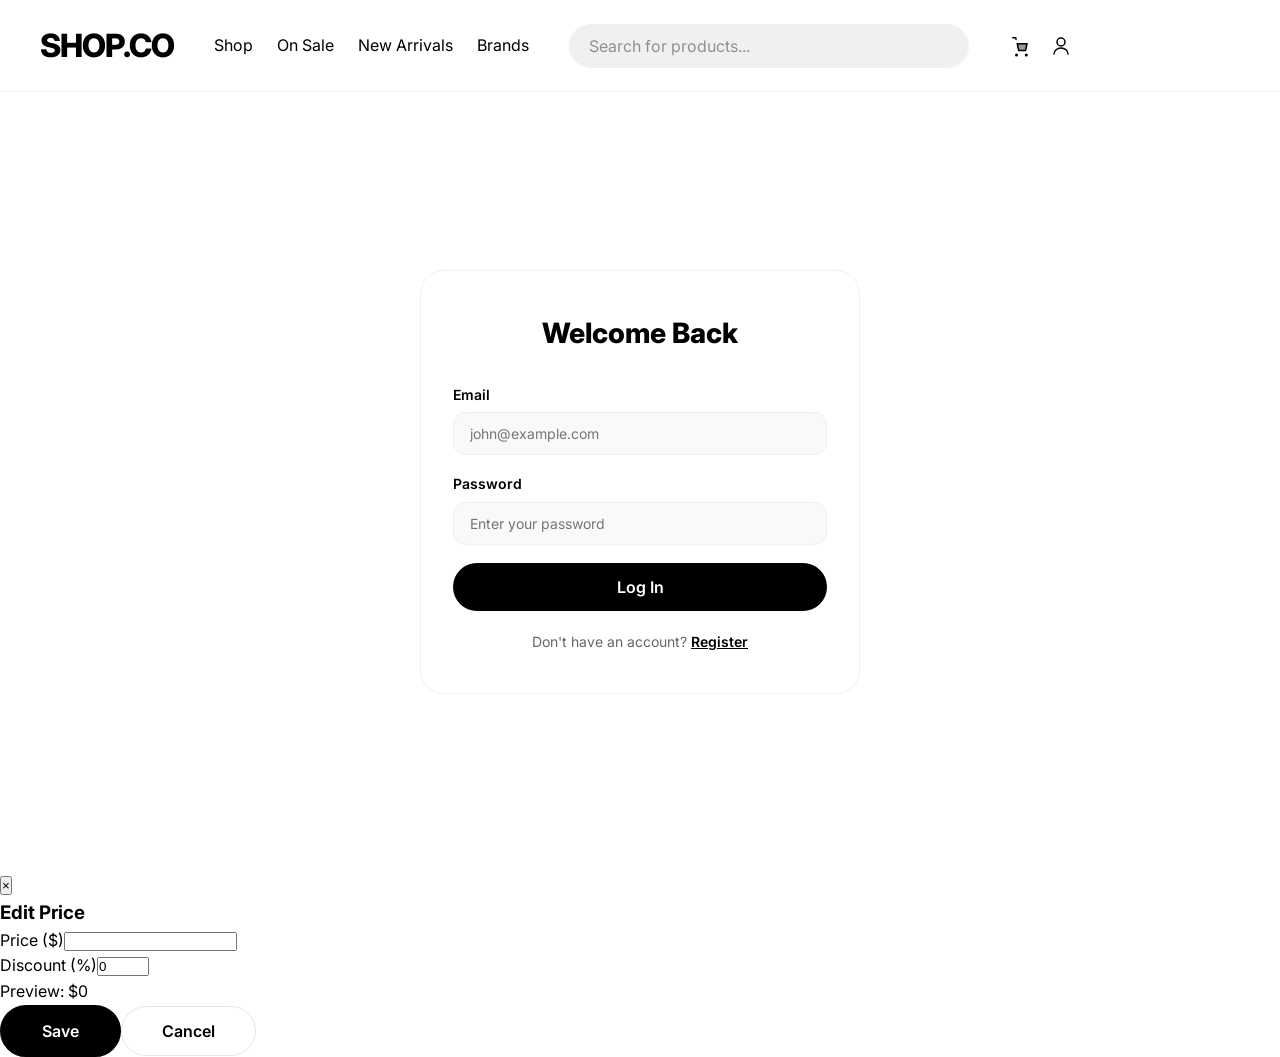
<file: account.html>
<!DOCTYPE html>
<html lang="en">
<head>
    <meta charset="UTF-8">
    <meta name="viewport" content="width=device-width, initial-scale=1.0">
    <title>My Account - Shop.co</title>
    <link rel="stylesheet" href="styles.css">
</head>
<body>
    <header class="header">
        <div class="header__inner">
            <button class="mobile-menu-btn">&#9776;</button>
            <a href="index.html" class="header__logo">SHOP.CO</a>
            <nav class="header__nav">
                <ul>
                    <li><a href="catalog.html">Shop</a></li>
                    <li><a href="#">On Sale</a></li>
                    <li><a href="#">New Arrivals</a></li>
                    <li><a href="#">Brands</a></li>
                </ul>
            </nav>
            <div class="header__search">
                <input type="text" placeholder="Search for products...">
            </div>
            <div class="header__icons">
                <a href="cart.html" class="cart-icon">
                    <svg width="24" height="24" viewBox="0 0 24 24" fill="none">
                        <path d="M7.5 21.75C7.91421 21.75 8.25 21.4142 8.25 21C8.25 20.5858 7.91421 20.25 7.5 20.25C7.08579 20.25 6.75 20.5858 6.75 21C6.75 21.4142 7.08579 21.75 7.5 21.75Z" stroke="black" stroke-width="1.5" stroke-linecap="round" stroke-linejoin="round"/>
                        <path d="M17.25 21.75C17.6642 21.75 18 21.4142 18 21C18 20.5858 17.6642 20.25 17.25 20.25C16.8358 20.25 16.5 20.5858 16.5 21C16.5 21.4142 16.8358 21.75 17.25 21.75Z" stroke="black" stroke-width="1.5" stroke-linecap="round" stroke-linejoin="round"/>
                        <path d="M3.75 3.75H6.75L7.05 5.25M8.25 9.75L9.75 16.5H16.5L18 9.75H8.25Z" stroke="black" stroke-width="1.5" stroke-linecap="round" stroke-linejoin="round"/>
                        <path d="M7.05 5.25L8.25 9.75H18L16.5 16.5H9.75L7.05 5.25Z" fill="black" fill-opacity="0.4"/>
                    </svg>
                    <span class="cart-badge">0</span>
                </a>
                <a href="account.html" class="user-icon">
                    <svg width="24" height="24" viewBox="0 0 24 24" fill="none">
                        <circle cx="12" cy="8" r="4" stroke="black" stroke-width="1.5"/>
                        <path d="M5 20C5 16.6863 8.13401 14 12 14C15.866 14 19 16.6863 19 20" stroke="black" stroke-width="1.5" stroke-linecap="round"/>
                    </svg>
                </a>
            </div>
        </div>
    </header>

    <main class="account-page">
        <div class="account-box">
            <div class="account-header">
                <h1>My Account</h1>
                <button class="auth-btn auth-btn--logout" id="logout-btn">Log Out</button>
            </div>
            <div class="account-info" id="account-info">
                <div class="account-avatar">
                    <svg width="48" height="48" viewBox="0 0 24 24" fill="none">
                        <circle cx="12" cy="8" r="4" stroke="white" stroke-width="1.5"/>
                        <path d="M5 20C5 16.6863 8.13401 14 12 14C15.866 14 19 16.6863 19 20" stroke="white" stroke-width="1.5" stroke-linecap="round"/>
                    </svg>
                </div>
                <div class="account-details">
                    <div class="account-field">
                        <label>Full Name</label>
                        <span id="acc-name"></span>
                    </div>
                    <div class="account-field">
                        <label>Email</label>
                        <span id="acc-email"></span>
                        <button class="account-edit-btn" data-field="email">Edit</button>
                    </div>
                    <div class="account-field">
                        <label>Phone</label>
                        <span id="acc-phone"></span>
                        <button class="account-edit-btn" data-field="phone">Edit</button>
                    </div>
                    <div class="account-field">
                        <label>Password</label>
                        <span id="acc-password">••••••</span>
                        <button class="account-edit-btn" data-field="password">Edit</button>
                    </div>
                </div>
            </div>
            <div class="account-edit-form" id="account-edit-form" style="display:none;">
                <h3 id="edit-title">Edit</h3>
                <form id="edit-form">
                    <div class="auth-field" id="edit-old-password-field" style="display:none;">
                        <label>Old Password</label>
                        <input type="password" id="edit-old-password" placeholder="Enter current password">
                    </div>
                    <div class="auth-field">
                        <label id="edit-label"></label>
                        <input type="text" id="edit-input" required>
                    </div>
                    <div class="auth-error" id="edit-error"></div>
                    <div class="edit-actions">
                        <button type="submit" class="auth-btn">Save</button>
                        <button type="button" class="auth-btn auth-btn--cancel" id="edit-cancel">Cancel</button>
                    </div>
                </form>
            </div>
        </div>
    </main>

    <script src="js/main.js"></script>
    <script src="js/auth.js"></script>
</body>
</html>
</file>
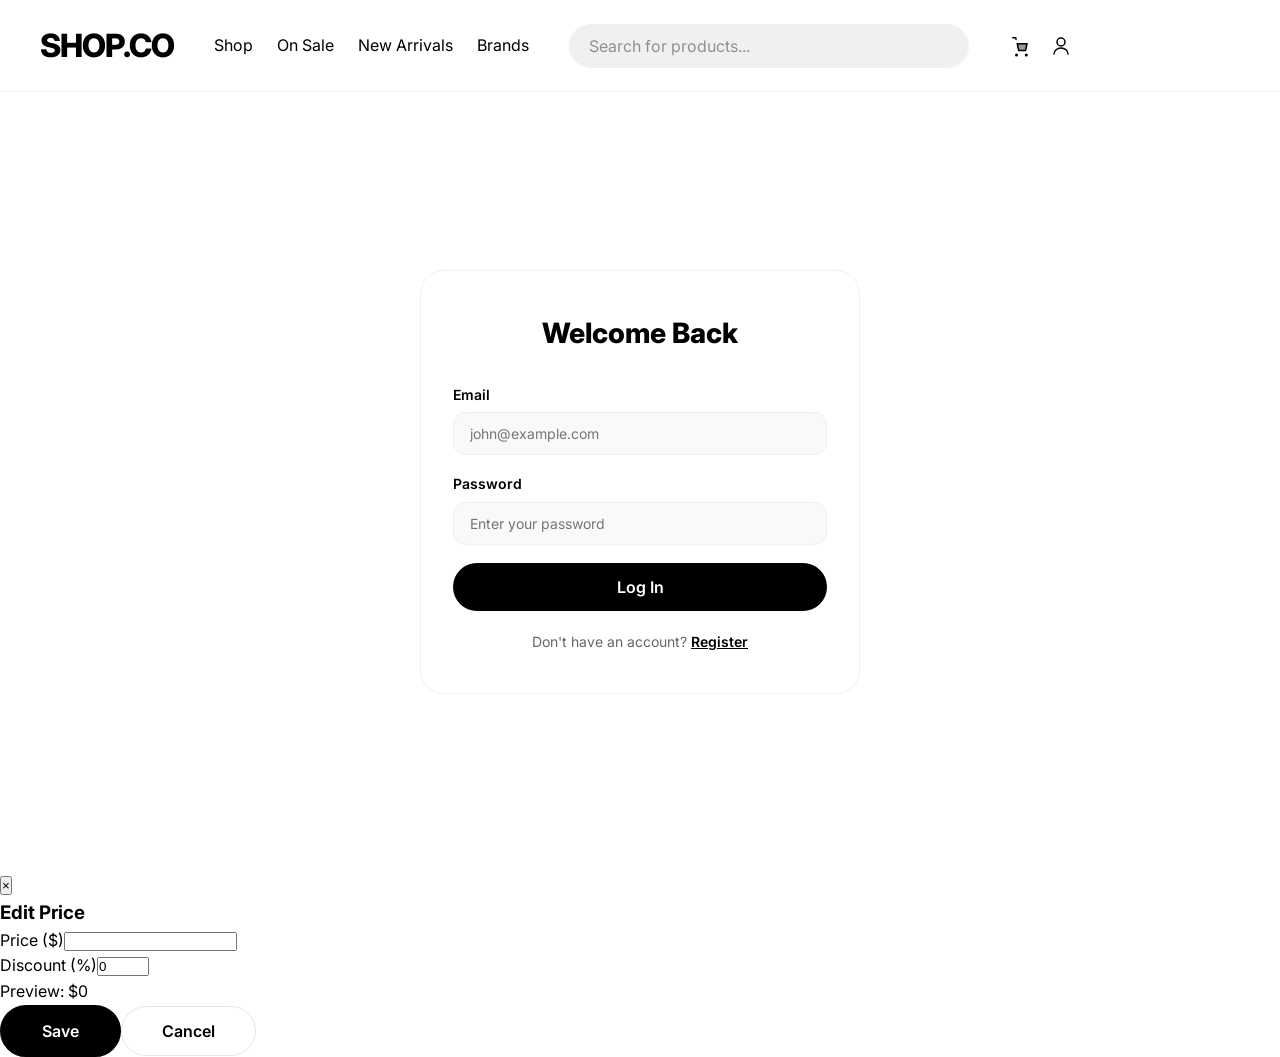
<file: login.html>
<!DOCTYPE html>
<html lang="en">
<head>
    <meta charset="UTF-8">
    <meta name="viewport" content="width=device-width, initial-scale=1.0">
    <title>Log In - Shop.co</title>
    <link rel="stylesheet" href="styles.css">
</head>
<body>
    <header class="header">
        <div class="header__inner">
            <button class="mobile-menu-btn">&#9776;</button>
            <a href="index.html" class="header__logo">SHOP.CO</a>
            <nav class="header__nav">
                <ul>
                    <li><a href="catalog.html">Shop</a></li>
                    <li><a href="#">On Sale</a></li>
                    <li><a href="#">New Arrivals</a></li>
                    <li><a href="#">Brands</a></li>
                </ul>
            </nav>
            <div class="header__search">
                <input type="text" placeholder="Search for products...">
            </div>
            <div class="header__icons">
                <a href="cart.html" class="cart-icon">
                    <svg width="24" height="24" viewBox="0 0 24 24" fill="none">
                        <path d="M7.5 21.75C7.91421 21.75 8.25 21.4142 8.25 21C8.25 20.5858 7.91421 20.25 7.5 20.25C7.08579 20.25 6.75 20.5858 6.75 21C6.75 21.4142 7.08579 21.75 7.5 21.75Z" stroke="black" stroke-width="1.5" stroke-linecap="round" stroke-linejoin="round"/>
                        <path d="M17.25 21.75C17.6642 21.75 18 21.4142 18 21C18 20.5858 17.6642 20.25 17.25 20.25C16.8358 20.25 16.5 20.5858 16.5 21C16.5 21.4142 16.8358 21.75 17.25 21.75Z" stroke="black" stroke-width="1.5" stroke-linecap="round" stroke-linejoin="round"/>
                        <path d="M3.75 3.75H6.75L7.05 5.25M8.25 9.75L9.75 16.5H16.5L18 9.75H8.25Z" stroke="black" stroke-width="1.5" stroke-linecap="round" stroke-linejoin="round"/>
                        <path d="M7.05 5.25L8.25 9.75H18L16.5 16.5H9.75L7.05 5.25Z" fill="black" fill-opacity="0.4"/>
                    </svg>
                    <span class="cart-badge">0</span>
                </a>
                <a href="account.html" class="user-icon">
                    <svg width="24" height="24" viewBox="0 0 24 24" fill="none">
                        <circle cx="12" cy="8" r="4" stroke="black" stroke-width="1.5"/>
                        <path d="M5 20C5 16.6863 8.13401 14 12 14C15.866 14 19 16.6863 19 20" stroke="black" stroke-width="1.5" stroke-linecap="round"/>
                    </svg>
                </a>
            </div>
        </div>
    </header>

    <main class="auth-page">
        <div class="auth-box">
            <h1>Welcome Back</h1>
            <form id="login-form">
                <div class="auth-field">
                    <label for="login-email">Email</label>
                    <input type="email" id="login-email" placeholder="john@example.com" required>
                </div>
                <div class="auth-field">
                    <label for="login-password">Password</label>
                    <input type="password" id="login-password" placeholder="Enter your password" required>
                </div>
                <div class="auth-error" id="login-error"></div>
                <button type="submit" class="auth-btn">Log In</button>
            </form>
            <p class="auth-link">Don't have an account? <a href="register.html">Register</a></p>
        </div>
    </main>

    <script src="js/main.js"></script>
    <script src="js/auth.js"></script>
</body>
</html>
</file>
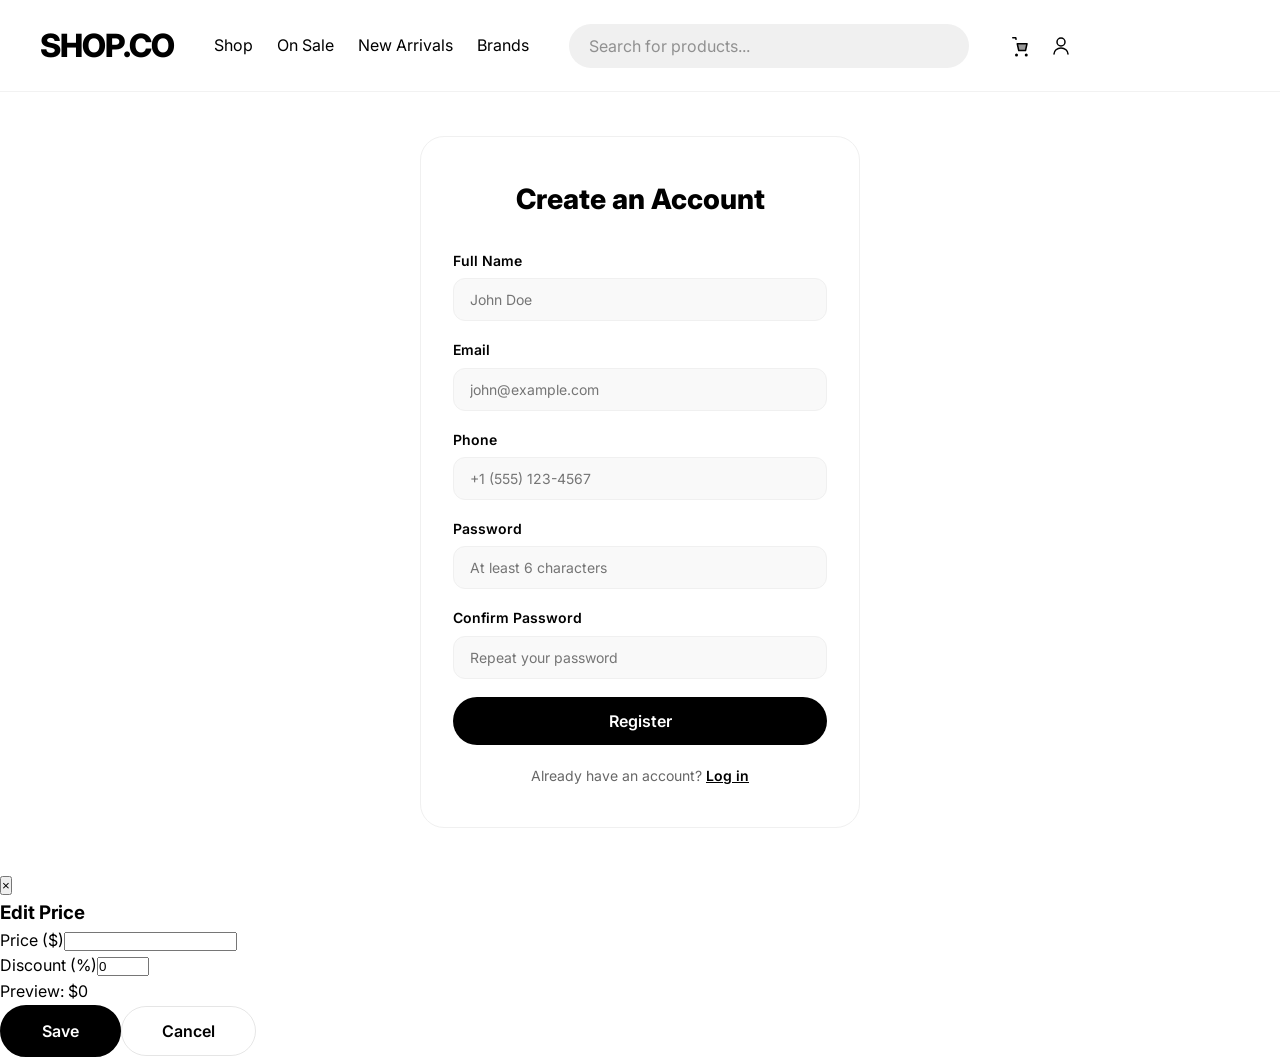
<file: register.html>
<!DOCTYPE html>
<html lang="en">
<head>
    <meta charset="UTF-8">
    <meta name="viewport" content="width=device-width, initial-scale=1.0">
    <title>Register - Shop.co</title>
    <link rel="stylesheet" href="styles.css">
</head>
<body>
    <header class="header">
        <div class="header__inner">
            <button class="mobile-menu-btn">&#9776;</button>
            <a href="index.html" class="header__logo">SHOP.CO</a>
            <nav class="header__nav">
                <ul>
                    <li><a href="catalog.html">Shop</a></li>
                    <li><a href="#">On Sale</a></li>
                    <li><a href="#">New Arrivals</a></li>
                    <li><a href="#">Brands</a></li>
                </ul>
            </nav>
            <div class="header__search">
                <input type="text" placeholder="Search for products...">
            </div>
            <div class="header__icons">
                <a href="cart.html" class="cart-icon">
                    <svg width="24" height="24" viewBox="0 0 24 24" fill="none">
                        <path d="M7.5 21.75C7.91421 21.75 8.25 21.4142 8.25 21C8.25 20.5858 7.91421 20.25 7.5 20.25C7.08579 20.25 6.75 20.5858 6.75 21C6.75 21.4142 7.08579 21.75 7.5 21.75Z" stroke="black" stroke-width="1.5" stroke-linecap="round" stroke-linejoin="round"/>
                        <path d="M17.25 21.75C17.6642 21.75 18 21.4142 18 21C18 20.5858 17.6642 20.25 17.25 20.25C16.8358 20.25 16.5 20.5858 16.5 21C16.5 21.4142 16.8358 21.75 17.25 21.75Z" stroke="black" stroke-width="1.5" stroke-linecap="round" stroke-linejoin="round"/>
                        <path d="M3.75 3.75H6.75L7.05 5.25M8.25 9.75L9.75 16.5H16.5L18 9.75H8.25Z" stroke="black" stroke-width="1.5" stroke-linecap="round" stroke-linejoin="round"/>
                        <path d="M7.05 5.25L8.25 9.75H18L16.5 16.5H9.75L7.05 5.25Z" fill="black" fill-opacity="0.4"/>
                    </svg>
                    <span class="cart-badge">0</span>
                </a>
                <a href="account.html" class="user-icon">
                    <svg width="24" height="24" viewBox="0 0 24 24" fill="none">
                        <circle cx="12" cy="8" r="4" stroke="black" stroke-width="1.5"/>
                        <path d="M5 20C5 16.6863 8.13401 14 12 14C15.866 14 19 16.6863 19 20" stroke="black" stroke-width="1.5" stroke-linecap="round"/>
                    </svg>
                </a>
            </div>
        </div>
    </header>

    <main class="auth-page">
        <div class="auth-box">
            <h1>Create an Account</h1>
            <form id="register-form">
                <div class="auth-field">
                    <label for="reg-name">Full Name</label>
                    <input type="text" id="reg-name" placeholder="John Doe" required>
                </div>
                <div class="auth-field">
                    <label for="reg-email">Email</label>
                    <input type="email" id="reg-email" placeholder="john@example.com" required>
                </div>
                <div class="auth-field">
                    <label for="reg-phone">Phone</label>
                    <input type="tel" id="reg-phone" placeholder="+1 (555) 123-4567" required>
                </div>
                <div class="auth-field">
                    <label for="reg-password">Password</label>
                    <input type="password" id="reg-password" placeholder="At least 6 characters" required minlength="6">
                </div>
                <div class="auth-field">
                    <label for="reg-confirm">Confirm Password</label>
                    <input type="password" id="reg-confirm" placeholder="Repeat your password" required>
                </div>
                <div class="auth-error" id="reg-error"></div>
                <button type="submit" class="auth-btn">Register</button>
            </form>
            <p class="auth-link">Already have an account? <a href="login.html">Log in</a></p>
        </div>
    </main>

    <script src="js/main.js"></script>
    <script src="js/auth.js"></script>
</body>
</html>
</file>
<file: styles.css>
@import url('https://fonts.googleapis.com/css2?family=Inter:wght@400;500;600;700;800&display=swap');

.modal-overlay {
    display: none;
    position: fixed;
    inset: 0;
    background: rgba(0,0,0,0.5);
    z-index: 9999;
    justify-content: center;
    align-items: center;
    overflow-y: auto;
    padding: 20px;
}
.modal-overlay--open {
    display: flex;
}
.modal {
    background: #fff;
    border-radius: 24px;
    max-width: 1000px;
    width: 100%;
    max-height: 90vh;
    overflow-y: auto;
    padding: 32px;
    position: relative;
}
.modal__close {
    position: absolute;
    top: 16px;
    right: 16px;
    width: 36px;
    height: 36px;
    border-radius: 50%;
    border: none;
    background: #F0F0F0;
    font-size: 20px;
    cursor: pointer;
    display: flex;
    align-items: center;
    justify-content: center;
    z-index: 10;
}
.modal__inner {
    display: flex;
    gap: 32px;
}
.modal__gallery {
    flex: 0 0 460px;
    display: flex;
    gap: 12px;
}
.modal__thumbs {
    display: flex;
    flex-direction: column;
    gap: 12px;
    flex: 0 0 120px;
}
.modal__thumb {
    width: 120px;
    height: 130px;
    background: #F0EEED;
    border-radius: 12px;
    overflow: hidden;
    cursor: pointer;
    border: 2px solid transparent;
    transition: border-color 0.2s;
}
.modal__thumb--active {
    border-color: #000;
}
.modal__thumb img {
    width: 100%;
    height: 100%;
    object-fit: cover;
}
.modal__main-img {
    flex: 1;
    background: #F0EEED;
    border-radius: 16px;
    overflow: hidden;
    aspect-ratio: 0.85;
    display: flex;
    align-items: center;
    justify-content: center;
}
.modal__main-img img {
    width: 100%;
    height: 100%;
    object-fit: cover;
}
.modal__info {
    flex: 1;
    min-width: 0;
}
.modal__info h2 {
    font-size: 28px;
    font-weight: 800;
    margin-bottom: 8px;
    letter-spacing: -0.5px;
}
.modal__rating {
    display: flex;
    align-items: center;
    gap: 8px;
    margin-bottom: 12px;
}
.modal__price {
    font-size: 28px;
    font-weight: 700;
    margin-bottom: 4px;
}
.modal__price-old {
    font-size: 28px;
    font-weight: 700;
    color: rgba(0,0,0,0.3);
    text-decoration: line-through;
    margin-left: 10px;
}
.modal__discount {
    display: inline-block;
    background: rgba(255,51,51,0.1);
    color: #FF3333;
    font-size: 14px;
    font-weight: 500;
    padding: 4px 12px;
    border-radius: 62px;
    margin-left: 10px;
}
.modal__desc {
    font-size: 14px;
    color: rgba(0,0,0,0.6);
    margin-bottom: 20px;
    line-height: 1.6;
}
.modal__colors {
    padding-bottom: 16px;
    border-bottom: 1px solid #F0F0F0;
    margin-bottom: 16px;
}
.modal__label {
    font-size: 14px;
    color: rgba(0,0,0,0.6);
    margin-bottom: 12px;
    display: block;
}
.modal__color-list {
    display: flex;
    gap: 12px;
}
.modal__color-dot {
    width: 32px;
    height: 32px;
    border-radius: 50%;
    border: 2px solid transparent;
    cursor: pointer;
    transition: transform 0.2s;
    position: relative;
}
.modal__color-dot:hover { transform: scale(1.15); }
.modal__color-dot--active { border-color: #000; }

.modal__color-dot--active::after {
    content: "✓";
    position: absolute;
    top: 50%;
    left: 50%;
    transform: translate(-50%, -50%);
    font-size: 16px;
    font-weight: 700;
    color: #fff;
    line-height: 1;
}

.modal__color-dot--active[data-color="white"]::after,
.modal__color-dot--active[data-color="yellow"]::after {
    color: #000;
}
.modal__sizes {
    padding-bottom: 16px;
    border-bottom: 1px solid #F0F0F0;
    margin-bottom: 16px;
}
.modal__size-list {
    display: flex;
    flex-wrap: wrap;
    gap: 8px;
}
.modal__size-chip {
    padding: 8px 20px;
    border-radius: 20px;
    background: #F0F0F0;
    border: none;
    cursor: pointer;
    font-size: 14px;
    color: rgba(0,0,0,0.6);
    transition: all 0.2s;
}
.modal__size-chip:hover { background: #e0e0e0; }
.modal__size-chip--active {
    background: #000;
    color: #fff;
}
.modal__actions {
    display: flex;
    gap: 12px;
    margin-bottom: 24px;
}
.modal__qty {
    display: flex;
    align-items: center;
    gap: 20px;
    background: #F0F0F0;
    border-radius: 62px;
    padding: 0 16px;
    flex: 0 0 140px;
}
.modal__qty button {
    background: none;
    border: none;
    font-size: 20px;
    cursor: pointer;
    padding: 12px 4px;
    color: #000;
    line-height: 1;
}
.modal__qty span {
    font-size: 16px;
    font-weight: 500;
    min-width: 20px;
    text-align: center;
}
.modal__add-btn {
    flex: 1;
    background: #000;
    color: #fff;
    border: none;
    border-radius: 62px;
    padding: 14px 32px;
    font-size: 16px;
    font-weight: 600;
    cursor: pointer;
    transition: opacity 0.2s;
}
.modal__add-btn:hover { opacity: 0.8; }
.modal__tabs {
    display: flex;
    border-bottom: 1px solid #F0F0F0;
    margin-top: 8px;
}
.modal__tab {
    flex: 1;
    padding: 14px 8px;
    text-align: center;
    font-size: 16px;
    color: rgba(0,0,0,0.6);
    cursor: pointer;
    border-bottom: 2px solid transparent;
    transition: all 0.2s;
}
.modal__tab--active {
    color: #000;
    border-bottom-color: #000;
}
.modal__tab-content {
    padding: 20px 0;
    font-size: 14px;
    color: rgba(0,0,0,0.6);
    line-height: 1.8;
}
.modal-reviews-header {
    display: flex;
    align-items: center;
    margin-bottom: 20px;
    flex-wrap: wrap;
    gap: 8px;
}
.modal-reviews-track-wrapper {
    overflow: hidden;
}
.modal-reviews-track {
    display: flex;
    gap: 16px;
    overflow-x: auto;
    scroll-snap-type: x mandatory;
    padding-bottom: 8px;
}
.modal-reviews-track::-webkit-scrollbar {
    height: 6px;
}
.modal-reviews-track::-webkit-scrollbar-track {
    background: #F0F0F0;
    border-radius: 3px;
}
.modal-reviews-track::-webkit-scrollbar-thumb {
    background: #ccc;
    border-radius: 3px;
}
.modal-review-card {
    flex: 0 0 320px;
    border: 1px solid rgba(0,0,0,0.1);
    border-radius: 20px;
    padding: 20px;
    scroll-snap-align: start;
    display: flex;
    flex-direction: column;
}
.modal-review-card .stars {
    font-size: 18px;
    margin-bottom: 8px;
}
.modal-review-author {
    display: flex;
    align-items: center;
    gap: 6px;
    margin-bottom: 8px;
}
.modal-review-name {
    font-size: 16px;
    font-weight: 700;
    color: #000;
}
.modal-review-verified {
    color: #01AB31;
    font-size: 16px;
}
.modal-review-card p {
    font-size: 14px;
    color: rgba(0,0,0,0.6);
    line-height: 1.6;
    margin-bottom: 12px;
    flex: 1;
}
.modal-review-date {
    font-size: 13px;
    color: rgba(0,0,0,0.4);
}
.modal__review-filter,
.modal__review-write {
    font-family: inherit;
}
@media (max-width: 820px) {
    .modal__inner { flex-direction: column; }
    .modal__gallery { flex: none; }
    .modal__thumbs { flex-direction: row; flex: none; }
    .modal__thumb { width: 80px; height: 90px; }
    .modal { padding: 20px; }
}

* {
    margin: 0;
    padding: 0;
    box-sizing: border-box;
}

body {
    font-family: 'Inter', 'Helvetica Neue', sans-serif;
    color: #000;
    line-height: 1.6;
    background: #fff;
}

a {
    text-decoration: none;
    color: inherit;
}

ul {
    list-style: none;
}

img {
    max-width: 100%;
    height: auto;
}

.container {
    max-width: 1240px;
    margin: 0 auto;
    padding: 0 20px;
}

.section-title {
    font-family: 'Inter', sans-serif;
    font-size: 48px;
    font-weight: 800;
    text-align: center;
    margin-bottom: 40px;
    text-transform: uppercase;
    letter-spacing: -1px;
}

.announcement-bar {
    background: #000;
    color: #fff;
    text-align: center;
    padding: 8px 0;
    font-size: 14px;
    position: relative;
    font-family: 'Inter', sans-serif;
}

.announcement-bar p {
    display: inline;
}

.announcement-bar a {
    color: #fff;
    text-decoration: underline;
    font-weight: 600;
}

.announcement-close {
    position: absolute;
    right: 50px;
    top: 50%;
    transform: translateY(-50%);
    background: none;
    border: none;
    color: #fff;
    font-size: 20px;
    cursor: pointer;
    line-height: 1;
}

.header {
    padding: 20px 0;
    border-bottom: 1px solid rgba(0,0,0,0.05);
}

.header__inner {
    max-width: 1240px;
    margin: 0 auto;
    padding: 0 20px;
    display: flex;
    align-items: center;
    gap: 40px;
}

.mobile-menu-btn {
    display: none;
    background: none;
    border: none;
    font-size: 24px;
    cursor: pointer;
}

.header__logo {
    font-family: 'Inter', sans-serif;
    font-size: 32px;
    font-weight: 800;
    letter-spacing: -1px;
    white-space: nowrap;
}

.header__nav ul {
    display: flex;
    gap: 24px;
}

.header__nav a {
    font-size: 16px;
    color: #000;
    transition: opacity 0.2s;
}

.header__nav a:hover {
    opacity: 0.6;
}

.header__search {
    flex: 1;
    max-width: 400px;
}

.header__search input {
    width: 100%;
    padding: 12px 20px;
    border-radius: 24px;
    border: none;
    background: #F0F0F0;
    font-size: 16px;
    outline: none;
    font-family: 'Inter', sans-serif;
}

.header__search input::placeholder {
    color: rgba(0,0,0,0.4);
}

.header__icons {
    display: flex;
    gap: 16px;
    align-items: center;
}

.header__icons a {
    display: flex;
    align-items: center;
    position: relative;
}

.cart-badge {
    position: absolute;
    top: -6px;
    right: -6px;
    background: #FF3333;
    color: #fff;
    font-size: 10px;
    font-weight: 700;
    min-width: 18px;
    height: 18px;
    border-radius: 9px;
    display: none;
    align-items: center;
    justify-content: center;
    padding: 0 4px;
    line-height: 1;
}

.cart-notification {
    position: fixed;
    top: 20px;
    left: 50%;
    transform: translateX(-50%) translateY(-100px);
    background: #000;
    color: #fff;
    padding: 14px 28px;
    border-radius: 12px;
    font-size: 14px;
    font-weight: 600;
    z-index: 9999;
    transition: transform 0.3s ease;
    font-family: 'Inter', sans-serif;
    white-space: nowrap;
}

.cart-notification--show {
    transform: translateX(-50%) translateY(0);
}

.cart-empty {
    text-align: center;
    padding: 60px 20px;
}

.cart-empty p {
    font-size: 20px;
    color: rgba(0,0,0,0.5);
    margin-bottom: 24px;
}

.hero {
    background: #F2F0F1;
    position: relative;
    overflow: hidden;
}

.hero__inner {
    max-width: 1240px;
    margin: 0 auto;
    display: flex;
    align-items: center;
    min-height: 600px;
}

.hero__content {
    flex: 1;
    padding: 60px 0 40px 20px;
    max-width: 600px;
}

.hero__image {
    flex: 0 0 50%;
    max-width: 50%;
    display: flex;
    align-items: flex-end;
    justify-content: center;
    align-self: stretch;
}

.hero__image img {
    width: 100%;
    height: 100%;
    object-fit: cover;
    display: block;
}

.hero h1 {
    font-family: 'Inter', sans-serif;
    font-size: 64px;
    font-weight: 800;
    line-height: 1.05;
    letter-spacing: -2px;
    margin-bottom: 20px;
}

.hero p {
    font-size: 16px;
    color: rgba(0,0,0,0.6);
    max-width: 500px;
    margin-bottom: 32px;
    line-height: 1.6;
}

.btn {
    display: inline-block;
    padding: 14px 40px;
    border-radius: 26px;
    font-size: 16px;
    font-weight: 600;
    cursor: pointer;
    text-align: center;
    font-family: 'Inter', sans-serif;
    transition: all 0.2s;
}

.btn--primary {
    background: #000;
    color: #fff;
    border: 2px solid #000;
}

.btn--primary:hover {
    background: #333;
}

.btn--outline {
    background: transparent;
    color: #000;
    border: 1.5px solid rgba(0,0,0,0.1);
}

.btn--outline:hover {
    border-color: #000;
}

.btn--subscribe {
    background: #fff;
    color: #000;
    border: none;
    width: 100%;
    font-weight: 600;
}

.btn--subscribe:hover {
    background: #f0f0f0;
}

.hero__stats {
    display: flex;
    align-items: center;
    gap: 32px;
    margin-top: 48px;
    flex-wrap: wrap;
}

.hero__stat {
    display: flex;
    flex-direction: column;
}

.hero__stat-number {
    font-size: 40px;
    font-weight: 800;
    line-height: 1.1;
}

.hero__stat-label {
    font-size: 14px;
    color: rgba(0,0,0,0.6);
    white-space: nowrap;
}

.hero__stat-divider {
    width: 1px;
    height: 60px;
    background: rgba(0,0,0,0.1);
}

.brands {
    background: #000;
    padding: 30px 0;
}

.brands__inner {
    max-width: 1240px;
    margin: 0 auto;
    padding: 0 20px;
    display: flex;
    justify-content: space-between;
    align-items: center;
    gap: 30px;
    flex-wrap: wrap;
}

.brands__inner img {
    height: 32px;
    width: auto;
    object-fit: contain;
    filter: brightness(0) invert(1);
}

.products {
    padding: 50px 0;
}

.view-all-wrapper {
    text-align: center;
    margin-top: 36px;
}

.product-grid {
    display: grid;
    grid-template-columns: repeat(4, 1fr);
    gap: 24px;
}

.product-card {
    display: flex;
    flex-direction: column;
    cursor: pointer;
}

.product-card__image {
    background: #F0EEED;
    border-radius: 20px;
    padding: 20px;
    margin-bottom: 16px;
    aspect-ratio: 1;
    display: flex;
    align-items: center;
    justify-content: center;
    overflow: hidden;
}

.product-card__image img {
    width: 100%;
    height: 100%;
    object-fit: cover;
}

.product-card h3 {
    font-size: 20px;
    font-weight: 700;
    margin-bottom: 8px;
    letter-spacing: -0.5px;
}

.product-card__rating {
    display: flex;
    align-items: center;
    gap: 8px;
    margin-bottom: 8px;
}

.stars {
    color: #FFC633;
    font-size: 18px;
    letter-spacing: 2px;
}

.rating-text {
    font-size: 14px;
    color: #000;
}

.rating-text::before {
    content: '';
}

.product-card__price {
    font-size: 24px;
    font-weight: 700;
    margin-bottom: 12px;
}

.btn--add-to-cart {
    display: block;
    width: 100%;
    padding: 10px 0;
    background: #000;
    color: #fff;
    border: none;
    border-radius: 26px;
    font-size: 14px;
    font-weight: 600;
    cursor: pointer;
    font-family: 'Inter', sans-serif;
    transition: background 0.2s;
    margin-top: auto;
}

.btn--add-to-cart:hover {
    background: #333;
}

.price-current {
    margin-right: 10px;
}

.price-old {
    font-size: 24px;
    font-weight: 700;
    color: rgba(0,0,0,0.3);
    text-decoration: line-through;
    margin-right: 12px;
}

.discount-badge {
    display: inline-block;
    background: rgba(255, 51, 51, 0.1);
    color: #FF3333;
    font-size: 12px;
    font-weight: 600;
    padding: 4px 14px;
    border-radius: 14px;
    vertical-align: middle;
}

.dress-style {
    padding: 40px 0 60px;
}

.dress-style__box {
    background: #F0F0F0;
    border-radius: 40px;
    padding: 50px 40px;
}

.dress-style__grid {
    display: grid;
    grid-template-columns: 1fr 1fr;
    gap: 20px;
}

.dress-style__item {
    background: #fff;
    border-radius: 20px;
    padding: 28px 32px;
    font-size: 36px;
    font-weight: 700;
    min-height: 220px;
    position: relative;
}

.dress-style__item span {
    display: block;
}

.dress-style__item--formal {
    grid-column: 2;
    grid-row: 1;
}

.dress-style__item--party {
    grid-column: 1;
}

.dress-style__item--gym {
    grid-column: 2;
}

.reviews {
    padding: 40px 0 60px;
}

.reviews__header {
    display: flex;
    justify-content: space-between;
    align-items: center;
    margin-bottom: 40px;
}

.reviews__header .section-title {
    margin-bottom: 0;
}

.reviews__arrows {
    display: flex;
    gap: 12px;
}

.arrow-btn {
    width: 48px;
    height: 48px;
    border-radius: 50%;
    border: 1px solid rgba(0,0,0,0.1);
    background: #fff;
    font-size: 20px;
    cursor: pointer;
    display: flex;
    align-items: center;
    justify-content: center;
    transition: all 0.2s;
}

.arrow-btn:hover {
    background: #f0f0f0;
}

.reviews__track-wrapper {
    overflow: hidden;
    position: relative;
}

.reviews__track {
    display: flex;
    gap: 20px;
    transition: transform 0.4s ease;
    will-change: transform;
}

.review-card {
    flex: 0 0 calc((100% - 40px) / 3);
    min-width: 0;
}

.review-card {
    border: 1.5px solid rgba(0,0,0,0.1);
    border-radius: 20px;
    padding: 28px 24px;
}

.review-card__stars {
    color: #FFC633;
    font-size: 22px;
    letter-spacing: 3px;
    margin-bottom: 12px;
}

.review-card__author {
    display: flex;
    align-items: center;
    gap: 8px;
    margin-bottom: 12px;
}

.review-card__name {
    font-size: 20px;
    font-weight: 700;
}

.review-card__verified {
    color: #01AB31;
    font-size: 20px;
    font-weight: 700;
}

.review-card p {
    font-size: 16px;
    color: rgba(0,0,0,0.6);
    line-height: 1.6;
}

.subscribe {
    padding: 20px 0;
    margin-top: 20px;
}

.subscribe__box {
    background: #000;
    border-radius: 20px;
    padding: 44px 50px;
    display: flex;
    justify-content: space-between;
    align-items: center;
    gap: 40px;
}

.subscribe__box h2 {
    color: #fff;
    font-size: 40px;
    font-weight: 800;
    max-width: 500px;
    line-height: 1.1;
    letter-spacing: -1px;
}

.subscribe__form {
    flex: 1;
    max-width: 380px;
    display: flex;
    flex-direction: column;
    gap: 14px;
}

.subscribe__input-wrapper {
    position: relative;
}

.subscribe__input-wrapper input {
    width: 100%;
    padding: 14px 20px 14px 48px;
    border-radius: 28px;
    border: none;
    background: #fff;
    font-size: 16px;
    outline: none;
    font-family: 'Inter', sans-serif;
}

.subscribe__input-wrapper input::placeholder {
    color: rgba(0,0,0,0.4);
}

.footer {
    background: #F0F0F0;
    padding: 60px 0 20px;
    margin-top: -40px;
    position: relative;
    z-index: -1;
    padding-top: 100px;
}

.footer__top {
    display: flex;
    gap: 80px;
    padding-bottom: 40px;
    border-bottom: 1px solid rgba(0,0,0,0.1);
    margin-bottom: 24px;
}

.footer__brand {
    flex: 0 0 250px;
}

.footer__logo {
    font-family: 'Inter', sans-serif;
    font-size: 32px;
    font-weight: 800;
    letter-spacing: -1px;
    margin-bottom: 20px;
}

.footer__brand p {
    font-size: 14px;
    color: rgba(0,0,0,0.6);
    line-height: 1.6;
    margin-bottom: 24px;
}

.footer__social {
    display: flex;
    gap: 12px;
}

.social-icon svg {
    display: block;
}

.footer__links {
    flex: 1;
    display: flex;
    justify-content: space-between;
    gap: 30px;
}

.footer__col h4 {
    font-size: 16px;
    font-weight: 700;
    letter-spacing: 3px;
    margin-bottom: 24px;
}

.footer__col li {
    margin-bottom: 16px;
}

.footer__col a {
    font-size: 16px;
    color: rgba(0,0,0,0.6);
    transition: color 0.2s;
}

.footer__col a:hover {
    color: #000;
}

.footer__bottom {
    display: flex;
    justify-content: space-between;
    align-items: center;
    padding-top: 16px;
}

.footer__bottom p {
    font-size: 14px;
    color: rgba(0,0,0,0.6);
}

.footer__payment {
    display: flex;
    gap: 12px;
    align-items: center;
}

.footer__payment img {
    height: 24px;
    width: auto;
    object-fit: contain;
}

/* Cart Page */
.cart-page {
    padding: 0 0 60px;
}

.cart-page__title {
    font-size: 40px;
    font-weight: 800;
    letter-spacing: -1px;
    margin-bottom: 24px;
}

.cart-layout {
    display: flex;
    gap: 30px;
    align-items: flex-start;
}

.cart-items {
    flex: 1;
    border: 1px solid rgba(0,0,0,0.1);
    border-radius: 20px;
    padding: 24px;
}

.cart-item {
    display: flex;
    gap: 20px;
    align-items: flex-start;
}

.cart-item__image {
    width: 124px;
    height: 124px;
    flex-shrink: 0;
    background: #F0EEED;
    border-radius: 9px;
    display: flex;
    align-items: center;
    justify-content: center;
    overflow: hidden;
}

.cart-item__image img {
    width: 100%;
    height: 100%;
    object-fit: cover;
}

.cart-item__info {
    flex: 1;
    min-width: 0;
}

.cart-item__info h3 {
    font-size: 20px;
    font-weight: 700;
    margin-bottom: 8px;
}

.cart-item__details {
    display: flex;
    flex-direction: column;
    gap: 4px;
    margin-bottom: 24px;
}

.cart-item__label {
    font-size: 14px;
    color: #000;
}

.cart-item__value {
    color: rgba(0,0,0,0.6);
}

.cart-item__price {
    font-size: 24px;
    font-weight: 700;
}

.cart-item__actions {
    display: flex;
    flex-direction: column;
    align-items: flex-end;
    justify-content: space-between;
    height: 124px;
    flex-shrink: 0;
}

.cart-item__delete {
    background: none;
    border: none;
    cursor: pointer;
    padding: 4px;
    display: flex;
    align-items: center;
    justify-content: center;
}

.cart-item__delete svg {
    display: block;
}

.quantity-control {
    display: flex;
    align-items: center;
    gap: 20px;
    background: #F0F0F0;
    border-radius: 22px;
    padding: 10px 16px;
}

.quantity-control__btn {
    background: none;
    border: none;
    font-size: 18px;
    cursor: pointer;
    width: 20px;
    height: 20px;
    display: flex;
    align-items: center;
    justify-content: center;
    font-weight: 500;
    color: #000;
    font-family: 'Inter', sans-serif;
    line-height: 1;
}

.quantity-control__value {
    font-size: 14px;
    font-weight: 500;
    min-width: 16px;
    text-align: center;
}

.cart-item__divider {
    height: 1px;
    background: rgba(0,0,0,0.1);
    margin: 20px 0;
}

.cart-summary {
    width: 504px;
    flex-shrink: 0;
    border: 1px solid rgba(0,0,0,0.1);
    border-radius: 20px;
    padding: 24px;
}

.cart-summary__title {
    font-size: 24px;
    font-weight: 700;
    margin-bottom: 24px;
}

.cart-summary__row {
    display: flex;
    justify-content: space-between;
    align-items: center;
    margin-bottom: 20px;
}

.cart-summary__label {
    font-size: 20px;
    color: rgba(0,0,0,0.6);
}

.cart-summary__value {
    font-size: 20px;
    font-weight: 700;
}

.cart-summary__value--discount {
    color: #FF3333;
}

.cart-summary__divider {
    height: 1px;
    background: rgba(0,0,0,0.1);
    margin-bottom: 16px;
}

.cart-summary__row--total {
    margin-bottom: 32px;
}

.cart-summary__value--total {
    font-size: 24px;
}

.cart-promo {
    display: flex;
    gap: 12px;
    margin-bottom: 16px;
}

.cart-promo__input-wrapper {
    flex: 1;
}

.cart-promo__input-wrapper input {
    width: 100%;
    padding: 14px 20px;
    border-radius: 24px;
    border: none;
    background: #F0F0F0;
    font-size: 16px;
    outline: none;
    font-family: 'Inter', sans-serif;
}

.cart-promo__input-wrapper input::placeholder {
    color: rgba(0,0,0,0.4);
}

.cart-promo__apply {
    padding: 14px 24px;
    background: #000;
    color: #fff;
    border: none;
    border-radius: 24px;
    font-size: 16px;
    font-weight: 600;
    cursor: pointer;
    font-family: 'Inter', sans-serif;
    white-space: nowrap;
    transition: background 0.2s;
}

.cart-promo__apply:hover {
    background: #333;
}

.btn--checkout {
    width: 100%;
    display: flex;
    align-items: center;
    justify-content: center;
    gap: 12px;
    padding: 16px 40px;
    background: #000;
    color: #fff;
    border: none;
    border-radius: 30px;
    font-size: 16px;
    font-weight: 600;
    cursor: pointer;
    font-family: 'Inter', sans-serif;
    transition: background 0.2s;
}

.btn--checkout:hover {
    background: #333;
}

.breadcrumb {
    padding: 20px 0;
    background: #fff;
}

.breadcrumb .container {
    display: flex;
    align-items: center;
    gap: 8px;
    font-size: 14px;
    color: rgba(0,0,0,0.6);
}

.breadcrumb a {
    color: rgba(0,0,0,0.6);
}

.breadcrumb span {
    color: #000;
}

.category-page {
    padding: 0 0 60px;
}

.category-layout {
    display: flex;
    gap: 30px;
    align-items: flex-start;
}

.filter-sidebar {
    flex: 0 0 280px;
    border: 1px solid rgba(0,0,0,0.1);
    border-radius: 20px;
    padding: 24px;
    position: sticky;
    top: 20px;
}

.filter-sidebar__header {
    display: flex;
    justify-content: space-between;
    align-items: center;
    margin-bottom: 24px;
    padding-bottom: 24px;
    border-bottom: 1px solid rgba(0,0,0,0.1);
}

.filter-sidebar__header h3 {
    font-size: 20px;
    font-weight: 700;
}

.filter-section {
    padding: 20px 0;
    border-bottom: 1px solid rgba(0,0,0,0.1);
}

.filter-section:last-of-type {
    border-bottom: none;
}

.filter-section__header {
    display: flex;
    justify-content: space-between;
    align-items: center;
    margin-bottom: 16px;
    cursor: pointer;
}

.filter-section__header h4 {
    font-size: 16px;
    font-weight: 700;
}

.filter-category {
    display: flex;
    justify-content: space-between;
    align-items: center;
    padding: 10px 0;
    cursor: pointer;
    color: rgba(0,0,0,0.6);
    font-size: 16px;
}

.filter-category:hover {
    color: #000;
}

.filter-style--active {
    color: #000;
    font-weight: 700;
}

.price-range {
    padding: 4px 0;
}

.price-range__slider {
    position: relative;
    height: 6px;
    background: #F0F0F0;
    border-radius: 3px;
    margin-bottom: 16px;
}

.price-range__track {
    height: 100%;
    background: #F0F0F0;
    border-radius: 3px;
}

.price-range__fill {
    position: absolute;
    top: 0;
    height: 100%;
    background: #000;
    border-radius: 3px;
}

.price-range__thumb {
    position: absolute;
    top: 50%;
    transform: translate(-50%, -50%);
    width: 20px;
    height: 20px;
    background: #000;
    border-radius: 50%;
    cursor: pointer;
    border: 3px solid #fff;
    box-shadow: 0 2px 6px rgba(0,0,0,0.15);
}

.price-range__fill--demo { left: 17%; width: 61%; }
.price-range__thumb--demo-left { left: 17%; }
.price-range__thumb--demo-right { left: 78%; }

.price-range__labels {
    display: flex;
    justify-content: space-between;
    font-size: 14px;
    color: rgba(0,0,0,0.6);
}

.color-grid {
    display: flex;
    flex-wrap: wrap;
    gap: 12px;
}

.color-swatch {
    width: 37px;
    height: 37px;
    border-radius: 50%;
    display: block;
    cursor: pointer;
    transition: transform 0.2s;
}

.color-swatch:hover {
    transform: scale(1.15);
}

.color-swatch--selected {
    outline: 2px solid #000;
    outline-offset: 3px;
}

.color-swatch--selected::after {
    content: "✓";
    position: absolute;
    top: 50%;
    left: 50%;
    transform: translate(-50%, -50%);
    font-size: 18px;
    font-weight: 700;
    color: #fff;
    line-height: 1;
}

.color-swatch--white.color-swatch--selected::after {
    color: #000;
}

.color-swatch {
    position: relative;
}

.color-swatch--green { background: #00C12B; }
.color-swatch--red { background: #F50606; }
.color-swatch--yellow { background: #F5DD06; }
.color-swatch--orange { background: #F57906; }
.color-swatch--cyan { background: #06CAF5; }
.color-swatch--blue { background: #063AF5; }
.color-swatch--purple { background: #7D06F5; }
.color-swatch--pink { background: #F506A4; }
.color-swatch--white { background: #fff; border: 1px solid rgba(0,0,0,0.2); }
.color-swatch--black { background: #000; }

.size-grid {
    display: flex;
    flex-wrap: wrap;
    gap: 10px;
}

.size-tag {
    display: inline-block;
    padding: 10px 20px;
    background: #F0F0F0;
    border-radius: 20px;
    font-size: 14px;
    cursor: pointer;
    transition: all 0.2s;
    color: rgba(0,0,0,0.6);
}

.size-tag:hover {
    background: #e0e0e0;
}

.size-tag--active {
    background: #000;
    color: #fff;
}

.filter-apply {
    width: 100%;
    padding: 14px;
    background: #000;
    color: #fff;
    border: none;
    border-radius: 26px;
    font-size: 16px;
    font-weight: 600;
    cursor: pointer;
    font-family: 'Inter', sans-serif;
    margin-top: 12px;
    transition: background 0.2s;
}

.filter-apply:hover {
    background: #333;
}

.category-content {
    flex: 1;
    min-width: 0;
}

.category-header {
    display: flex;
    justify-content: space-between;
    align-items: center;
    margin-bottom: 24px;
}

.category-header h1 {
    font-size: 32px;
    font-weight: 800;
    letter-spacing: -1px;
}

.category-header__right {
    display: flex;
    align-items: center;
    gap: 20px;
}

.category-count {
    font-size: 16px;
    color: rgba(0,0,0,0.6);
}

.sort-dropdown {
    display: flex;
    align-items: center;
    gap: 8px;
    font-size: 16px;
    color: rgba(0,0,0,0.6);
    cursor: pointer;
}

.sort-dropdown strong {
    color: #000;
}

.cat-product-grid {
    display: grid;
    grid-template-columns: repeat(3, 1fr);
    gap: 24px;
    margin-bottom: 40px;
}

.pagination {
    display: flex;
    justify-content: space-between;
    align-items: center;
    padding-top: 24px;
    border-top: 1px solid rgba(0,0,0,0.1);
}

.pagination__btn {
    display: flex;
    align-items: center;
    gap: 8px;
    padding: 10px 20px;
    border: 1px solid rgba(0,0,0,0.1);
    border-radius: 8px;
    background: #fff;
    font-size: 14px;
    font-weight: 500;
    cursor: pointer;
    font-family: 'Inter', sans-serif;
    transition: all 0.2s;
}

.pagination__btn:hover {
    border-color: #000;
}

.pagination__pages {
    display: flex;
    gap: 8px;
    align-items: center;
}

.pagination__page {
    width: 40px;
    height: 40px;
    display: flex;
    align-items: center;
    justify-content: center;
    border-radius: 8px;
    font-size: 14px;
    cursor: pointer;
    transition: all 0.2s;
    color: rgba(0,0,0,0.6);
}

.pagination__page:hover {
    background: #F0F0F0;
}

.pagination__page--active {
    background: #000;
    color: #fff;
}

.pagination__page--active:hover {
    background: #333;
}

.pagination__page--dots {
    cursor: default;
}

.pagination__page--dots:hover {
    background: transparent;
}

@media (max-width: 1024px) {
    .category-layout {
        flex-direction: column;
    }

    .filter-sidebar {
        flex: 0 0 auto;
        width: 100%;
        position: static;
    }

    .cat-product-grid {
        grid-template-columns: repeat(2, 1fr);
    }
}

@media (max-width: 768px) {
    .category-header {
        flex-direction: column;
        align-items: flex-start;
        gap: 12px;
    }

    .category-header h1 {
        font-size: 28px;
    }

    .pagination {
        flex-wrap: wrap;
        justify-content: center;
        gap: 16px;
    }

    .pagination__pages {
        order: -1;
        flex: 1 1 100%;
        justify-content: center;
    }
}

@media (max-width: 480px) {
    .cat-product-grid {
        grid-template-columns: 1fr;
    }
}

@media (max-width: 1024px) {
    .product-grid {
        grid-template-columns: repeat(2, 1fr);
    }

    .footer__top {
        flex-direction: column;
        gap: 40px;
    }

    .subscribe__box {
        flex-direction: column;
        text-align: center;
    }

    .subscribe__box h2 {
        max-width: 100%;
    }

    .subscribe__form {
        max-width: 100%;
        width: 100%;
    }

    .cart-layout {
        flex-direction: column;
    }

    .cart-summary {
        width: 100%;
    }

    .review-card {
        flex: 0 0 calc((100% - 20px) / 2);
    }
}

@media (max-width: 768px) {
    .hero__inner {
        flex-direction: column;
        min-height: auto;
    }

    .hero__content {
        padding: 40px 20px 20px;
        max-width: 100%;
    }

    .hero__image {
        flex: 0 0 auto;
        max-width: 100%;
        width: 100%;
    }

    .hero h1 {
        font-size: 40px;
    }

    .hero__stats {
        gap: 20px;
    }

    .hero__stat-divider {
        display: none;
    }

    .section-title {
        font-size: 32px;
    }

    .header__nav {
        display: none;
    }

    .mobile-menu-btn {
        display: block;
    }

    .header__search {
        display: none;
    }

    .header__icons {
        margin-left: auto;
    }

    .dress-style__grid {
        grid-template-columns: 1fr;
    }

    .dress-style__item--formal,
    .dress-style__item--gym {
        grid-column: 1;
       
    }

    .dress-style__item--formal {
        grid-row: auto;
    }

    .review-card {
        flex: 0 0 calc((100% - 20px) / 2);
    }

    .footer__links {
        flex-wrap: wrap;
        gap: 30px;
    }

    .footer__bottom {
        flex-direction: column;
        gap: 16px;
        text-align: center;
    }

    .subscribe__box h2 {
        font-size: 28px;
    }

    .announcement-close {
        right: 16px;
    }
}

@media (max-width: 480px) {
    .hero h1 {
        font-size: 32px;
    }

    .product-grid {
        grid-template-columns: 1fr;
    }

    .brands__inner img {
        height: 24px;
    }

    .review-card {
        flex: 0 0 calc(100%);
    }
}

.auth-page {
    min-height: calc(100vh - 120px);
    display: flex;
    align-items: center;
    justify-content: center;
    padding: 40px 20px;
}
.auth-box {
    width: 100%;
    max-width: 440px;
    background: #fff;
    border: 1px solid #F0F0F0;
    border-radius: 24px;
    padding: 40px 32px;
}
.auth-box h1 {
    font-size: 28px;
    font-weight: 800;
    margin-bottom: 28px;
    text-align: center;
}
.auth-field {
    margin-bottom: 18px;
}
.auth-field label {
    display: block;
    font-size: 14px;
    font-weight: 600;
    margin-bottom: 6px;
    color: #000;
}
.auth-field input {
    width: 100%;
    padding: 12px 16px;
    border: 1px solid #F0F0F0;
    border-radius: 12px;
    font-size: 14px;
    font-family: inherit;
    background: #F9F9F9;
    outline: none;
    transition: border-color 0.2s;
}
.auth-field input:focus {
    border-color: #000;
}
.auth-error {
    color: #FF3333;
    font-size: 13px;
    margin-bottom: 12px;
    min-height: 0;
}
.auth-btn {
    width: 100%;
    padding: 14px;
    background: #000;
    color: #fff;
    border: none;
    border-radius: 62px;
    font-size: 16px;
    font-weight: 600;
    cursor: pointer;
    font-family: inherit;
    transition: opacity 0.2s;
}
.auth-btn:hover { opacity: 0.8; }
.auth-btn--logout {
    width: auto;
    padding: 10px 24px;
    font-size: 14px;
    background: #FF3333;
}
.auth-btn--cancel {
    background: #F0F0F0;
    color: #000;
}
.auth-link {
    text-align: center;
    margin-top: 20px;
    font-size: 14px;
    color: rgba(0,0,0,0.6);
}
.auth-link a {
    color: #000;
    font-weight: 600;
    text-decoration: underline;
}
.edit-actions {
    display: flex;
    gap: 12px;
}
.edit-actions .auth-btn {
    flex: 1;
}

.account-page {
    min-height: calc(100vh - 120px);
    display: flex;
    align-items: flex-start;
    justify-content: center;
    padding: 40px 20px;
}
.account-box {
    width: 100%;
    max-width: 560px;
    background: #fff;
    border: 1px solid #F0F0F0;
    border-radius: 24px;
    padding: 40px 32px;
}
.account-header {
    display: flex;
    justify-content: space-between;
    align-items: center;
    margin-bottom: 28px;
}
.account-header h1 {
    font-size: 28px;
    font-weight: 800;
}
.account-info {
    display: flex;
    gap: 24px;
    align-items: flex-start;
}
.account-avatar {
    width: 72px;
    height: 72px;
    border-radius: 50%;
    background: #000;
    display: flex;
    align-items: center;
    justify-content: center;
    flex-shrink: 0;
}
.account-details {
    flex: 1;
}
.account-field {
    display: flex;
    align-items: center;
    gap: 12px;
    padding: 12px 0;
    border-bottom: 1px solid #F0F0F0;
    flex-wrap: wrap;
}
.account-field label {
    font-size: 13px;
    color: rgba(0,0,0,0.5);
    font-weight: 500;
    min-width: 60px;
}
.account-field span {
    font-size: 15px;
    font-weight: 500;
    flex: 1;
}
.account-edit-btn {
    background: none;
    border: 1px solid #ddd;
    border-radius: 20px;
    padding: 4px 14px;
    font-size: 12px;
    cursor: pointer;
    font-family: inherit;
    transition: all 0.2s;
}
.account-edit-btn:hover {
    border-color: #000;
    color: #000;
}
.account-edit-form {
    margin-top: 20px;
    padding-top: 20px;
    border-top: 1px solid #F0F0F0;
}
.account-edit-form h3 {
    font-size: 18px;
    font-weight: 700;
    margin-bottom: 18px;
}
</file>
